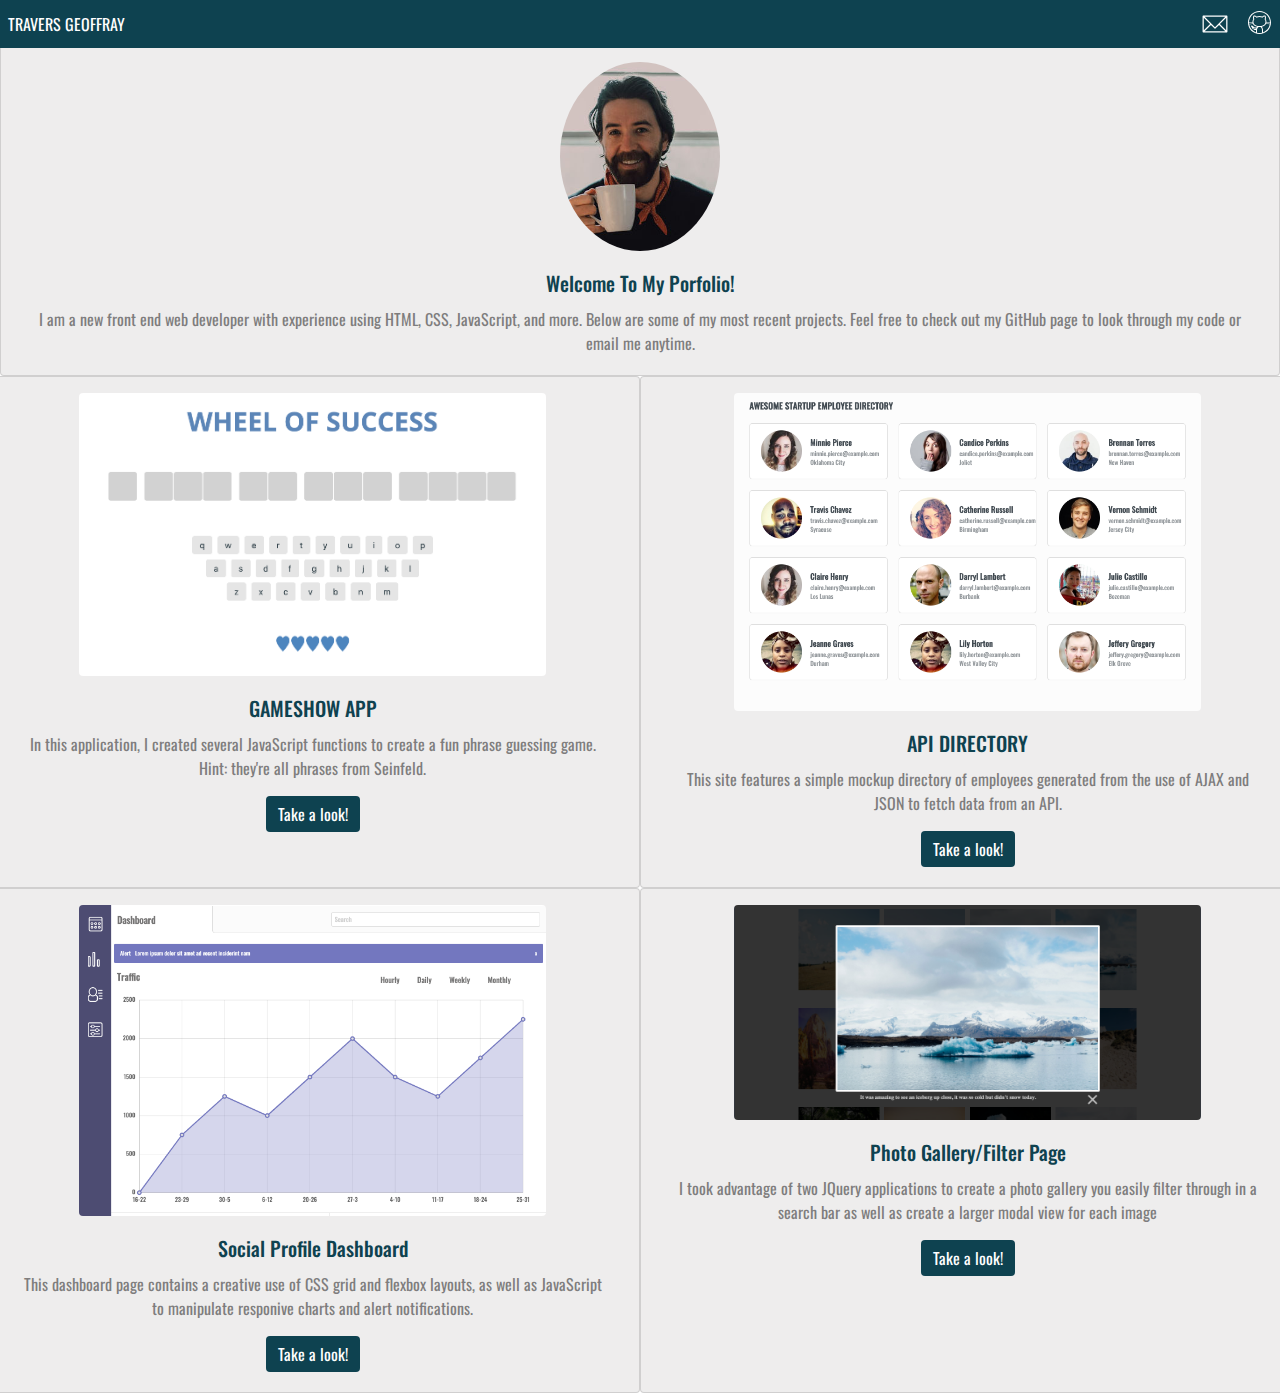
<file: index.html>
<!DOCTYPE html>
<html lang="en">
<head>
<meta http-equiv="Content-Type" content="text/html;charset=UTF-8">
<meta name="viewport" content="width=device-width, initial-scale=1, shrink-to-fit=no">
<title>Travers Geoffray</title>
<link rel="stylesheet" href="https://stackpath.bootstrapcdn.com/bootstrap/4.4.1/css/bootstrap.min.css" integrity="sha384-Vkoo8x4CGsO3+Hhxv8T/Q5PaXtkKtu6ug5TOeNV6gBiFeWPGFN9MuhOf23Q9Ifjh" crossorigin="anonymous">
<link rel="stylesheet" href="css/styles.css">
<link href="https://fonts.googleapis.com/css?family=Oswald:500&display=swap" rel="stylesheet">
</head>

<header class=".container-fluid fixed-top">
  <div class="d-flex bd-highlight">
    <div class="mr-auto mt-1 p-2 bd-highlight">TRAVERS GEOFFRAY</div>
    <div class="p-2 bd-highlight">
    </div>
    <div class="p-2 bd-highlight">
      <a href="mailto:traversgeoffray@gmail.com" target="_blank"> 
      <svg class="svg-icon" viewBox="0 0 20 20">
        <path d="M17.388,4.751H2.613c-0.213,0-0.389,0.175-0.389,0.389v9.72c0,0.216,0.175,0.389,0.389,0.389h14.775c0.214,0,0.389-0.173,0.389-0.389v-9.72C17.776,4.926,17.602,4.751,17.388,4.751 M16.448,5.53L10,11.984L3.552,5.53H16.448zM3.002,6.081l3.921,3.925l-3.921,3.925V6.081z M3.56,14.471l3.914-3.916l2.253,2.253c0.153,0.153,0.395,0.153,0.548,0l2.253-2.253l3.913,3.916H3.56z M16.999,13.931l-3.921-3.925l3.921-3.925V13.931z"></path>
      </svg>
    </a> 
    </div>
    <div class="p-2 bd-highlight">
      <a href="https://github.com/Traversg" target="_blank">
      <svg class="github" xmlns="http://www.w3.org/2000/svg" x="0px" y="0px"
      width="25" height="25"
      viewBox="0 0 50 50"
      style=" fill:#ffffff;">
      <path d="M 25 2 C 12.311335 2 2 12.311335 2 25 C 2 37.688665 12.311335 48 25 48 C 37.688665 48 48 37.688665 48 25 C 48 12.311335 37.688665 2 25 2 z M 25 4 C 36.607335 4 46 13.392665 46 25 C 46 25.071371 45.994849 25.141688 45.994141 25.212891 C 45.354527 25.153853 44.615508 25.097776 43.675781 25.064453 C 42.347063 25.017336 40.672259 25.030987 38.773438 25.125 C 38.843852 24.634651 38.893205 24.137377 38.894531 23.626953 C 38.991361 21.754332 38.362521 20.002464 37.339844 18.455078 C 37.586913 17.601352 37.876747 16.515218 37.949219 15.283203 C 38.031819 13.878925 37.910599 12.321765 36.783203 11.269531 L 36.494141 11 L 36.099609 11 C 33.416539 11 31.580023 12.12321 30.457031 13.013672 C 28.835529 12.386022 27.01222 12 25 12 C 22.976367 12 21.135525 12.391416 19.447266 13.017578 C 18.324911 12.126691 16.486785 11 13.800781 11 L 13.408203 11 L 13.119141 11.267578 C 12.020956 12.287321 11.919778 13.801759 11.988281 15.199219 C 12.048691 16.431506 12.321732 17.552142 12.564453 18.447266 C 11.524489 20.02486 10.900391 21.822018 10.900391 23.599609 C 10.900391 24.111237 10.947969 24.610071 11.017578 25.101562 C 9.2118173 25.017808 7.6020996 25.001668 6.3242188 25.046875 C 5.3845143 25.080118 4.6454422 25.135713 4.0058594 25.195312 C 4.0052628 25.129972 4 25.065482 4 25 C 4 13.392665 13.392665 4 25 4 z M 14.396484 13.130859 C 16.414067 13.322043 17.931995 14.222972 18.634766 14.847656 L 19.103516 15.261719 L 19.681641 15.025391 C 21.263092 14.374205 23.026984 14 25 14 C 26.973016 14 28.737393 14.376076 30.199219 15.015625 L 30.785156 15.273438 L 31.263672 14.847656 C 31.966683 14.222758 33.487184 13.321554 35.505859 13.130859 C 35.774256 13.575841 36.007486 14.208668 35.951172 15.166016 C 35.883772 16.311737 35.577304 17.559658 35.345703 18.300781 L 35.195312 18.783203 L 35.494141 19.191406 C 36.483616 20.540691 36.988121 22.000937 36.902344 23.544922 L 36.900391 23.572266 L 36.900391 23.599609 C 36.900391 26.095064 36.00178 28.092339 34.087891 29.572266 C 32.174048 31.052199 29.152663 32 24.900391 32 C 20.648118 32 17.624827 31.052192 15.710938 29.572266 C 13.797047 28.092339 12.900391 26.095064 12.900391 23.599609 C 12.900391 22.134903 13.429308 20.523599 14.40625 19.191406 L 14.699219 18.792969 L 14.558594 18.318359 C 14.326866 17.530484 14.042825 16.254103 13.986328 15.101562 C 13.939338 14.14294 14.166221 13.537027 14.396484 13.130859 z M 8.8847656 26.021484 C 9.5914575 26.03051 10.40146 26.068656 11.212891 26.109375 C 11.290419 26.421172 11.378822 26.727898 11.486328 27.027344 C 8.178972 27.097092 5.7047309 27.429674 4.1796875 27.714844 C 4.1152068 27.214494 4.0638483 26.710021 4.0351562 26.199219 C 5.1622058 26.092262 6.7509972 25.994233 8.8847656 26.021484 z M 41.115234 26.037109 C 43.247527 26.010033 44.835728 26.108156 45.962891 26.214844 C 45.934234 26.718328 45.883749 27.215664 45.820312 27.708984 C 44.24077 27.41921 41.699674 27.086688 38.306641 27.033203 C 38.411945 26.739677 38.499627 26.438219 38.576172 26.132812 C 39.471291 26.084833 40.344564 26.046896 41.115234 26.037109 z M 11.912109 28.019531 C 12.508849 29.215327 13.361516 30.283019 14.488281 31.154297 C 16.028825 32.345531 18.031623 33.177838 20.476562 33.623047 C 20.156699 33.951698 19.86578 34.312595 19.607422 34.693359 L 19.546875 34.640625 C 19.552375 34.634325 19.04975 34.885878 18.298828 34.953125 C 17.547906 35.020374 16.621615 35 15.800781 35 C 14.575781 35 14.03621 34.42121 13.173828 33.367188 C 12.696283 32.72356 12.114101 32.202331 11.548828 31.806641 C 10.970021 31.401475 10.476259 31.115509 9.8652344 31.013672 L 9.7832031 31 L 9.6992188 31 C 9.2325521 31 8.7809835 31.03379 8.359375 31.515625 C 8.1485707 31.756544 8.003277 32.202561 8.0976562 32.580078 C 8.1920352 32.957595 8.4308563 33.189581 8.6445312 33.332031 C 10.011254 34.24318 10.252795 36.046511 11.109375 37.650391 C 11.909298 39.244315 13.635662 40 15.400391 40 L 18 40 L 18 44.802734 C 10.967811 42.320535 5.6646795 36.204613 4.3320312 28.703125 C 5.8629338 28.414776 8.4265387 28.068108 11.912109 28.019531 z M 37.882812 28.027344 C 41.445538 28.05784 44.08105 28.404061 45.669922 28.697266 C 44.339047 36.201504 39.034072 42.31987 32 44.802734 L 32 39.599609 C 32 38.015041 31.479642 36.267712 30.574219 34.810547 C 30.299322 34.368135 29.975945 33.949736 29.615234 33.574219 C 31.930453 33.11684 33.832364 32.298821 35.3125 31.154297 C 36.436824 30.284907 37.287588 29.220424 37.882812 28.027344 z M 23.699219 34.099609 L 26.5 34.099609 C 27.312821 34.099609 28.180423 34.7474 28.875 35.865234 C 29.569577 36.983069 30 38.484177 30 39.599609 L 30 45.398438 C 28.397408 45.789234 26.72379 46 25 46 C 23.27621 46 21.602592 45.789234 20 45.398438 L 20 39.599609 C 20 38.508869 20.467828 37.011307 21.208984 35.888672 C 21.950141 34.766037 22.886398 34.099609 23.699219 34.099609 z M 12.308594 35.28125 C 13.174368 36.179258 14.222525 37 15.800781 37 C 16.579948 37 17.552484 37.028073 18.476562 36.945312 C 18.479848 36.945018 18.483042 36.943654 18.486328 36.943359 C 18.36458 37.293361 18.273744 37.645529 18.197266 38 L 15.400391 38 C 14.167057 38 13.29577 37.55443 12.894531 36.751953 L 12.886719 36.738281 L 12.880859 36.726562 C 12.716457 36.421191 12.500645 35.81059 12.308594 35.28125 z"></path>
      </svg>
    </a>
  </div>
  </div>
</header>

<body>
    <main class=".container">
    
    <div class="card w-100 col-md" style="width: 18rem;">
      <img src="images/Travers-89.jpg" style="width: 10rem;" class="mx-auto mt-3 card-img-top rounded-circle" alt="Travers">
      <div class="card-body">
        <h5 class="card-title text-center">Welcome To My Porfolio!</h5>
        <p class="card-text text-center">I am a new front end web developer with experience using HTML, CSS, JavaScript, and more. Below are some of my most recent projects. Feel free to check out my GitHub page to look through my code or email me anytime.</p>
        </div>
    </div>

    <div class="row">
    <div class="card col-md mx-auto w-100" style="width: 18rem;">
      <img src="images/game_project_screenshot.png" class="mx-auto rounded card-img-top w-75 mt-3" alt="game_image">
            <div class="card-body text-center">
              <h5 class="card-title text-center">GAMESHOW APP</h5>
              <p class="card-text text-center">In this application, I created several JavaScript functions to create a fun phrase guessing game. Hint: they're all phrases from Seinfeld.</p>
              <a href="https://traversg.github.io/techdegree-project-6/" target="_blank" class="btn btn-primary">Take a look!</a>
            </div>
    </div>

    <div class="card col-md mx-auto w-100" style="width: 18rem;">
            <img src="images/API_project_screenshot.png" class="mx-auto rounded card-img-top w-75 mt-3" alt="API_image">
            <div class="card-body text-center">
              <h5 class="card-title text-center">API DIRECTORY</h5>
              <p class="card-text text-center">This site features a simple mockup directory of employees generated from the use of AJAX and JSON to fetch data from an API.</p>
              <a href="https://traversg.github.io/techdegree-project-8/" target="_blank" class="btn btn-primary">Take a look!</a>
            </div>
    </div>
</div>

    <div class="row">
    <div class="card w-100 mx-auto col-md" style="width: 18rem;">
            <img src="images/chart_project_screenshot.png" class="mx-auto rounded card-img-top w-75 mt-3" alt="dashboard_image">
            <div class="card-body text-center">
              <h5 class="card-title text-center">Social Profile Dashboard</h5>
              <p class="card-text text-center">This dashboard page contains a creative use of CSS grid and flexbox layouts, as well as JavaScript to manipulate responive charts and alert notifications.</p>
              <a href="https://traversg.github.io/Techdegree-project-7/" target="_blank" class="btn btn-primary">Take a look!</a>
            </div>
    </div>

    <div class="card w-100 mx-auto col-md" style="width: 18rem;">
            <img src="images/gallery_project_screenshot.png" class="mx-auto rounded card-img-top w-75 mt-3" alt="gallery_image">
            <div class="card-body text-center">
              <h5 class="card-title text-center">Photo Gallery/Filter Page</h5>
              <p class="card-text text-center">I took advantage of two JQuery applications to create a photo gallery you easily filter through in a search bar as well as create a larger modal view for each image</p>
              <a href="https://traversg.github.io/tech-degree-project-5/" target="_blank" class="btn btn-primary">Take a look!</a>
            </div>
    </div>
    </div>
    </main> 
    <script src="js/app.js"></script>
</body>
</file>
<file: css/styles.css>
body {
    font-family: 'Oswald';
    color: white;
    padding-top: 45px;
}
header,
.btn {
    background:  rgba(14, 66, 80);
    border: white; 
}

.btn:hover {
    background: grey;
}

.card {
    background: #eeeded;
    color: rgba(14, 66, 80);
}

.card-body p {
    color: rgb(126, 125, 125);
}
.github:hover,
.svg-icon:hover {
    cursor: pointer;
}

.svg-icon {
    width: 2em;
    height: 2em;
  }
  
  .svg-icon path,
  .svg-icon polygon,
  .svg-icon rect {
    fill: white;
  }
  
  .svg-icon circle {
    stroke: #4691f6;
    stroke-width: 1;
  }
</file>
